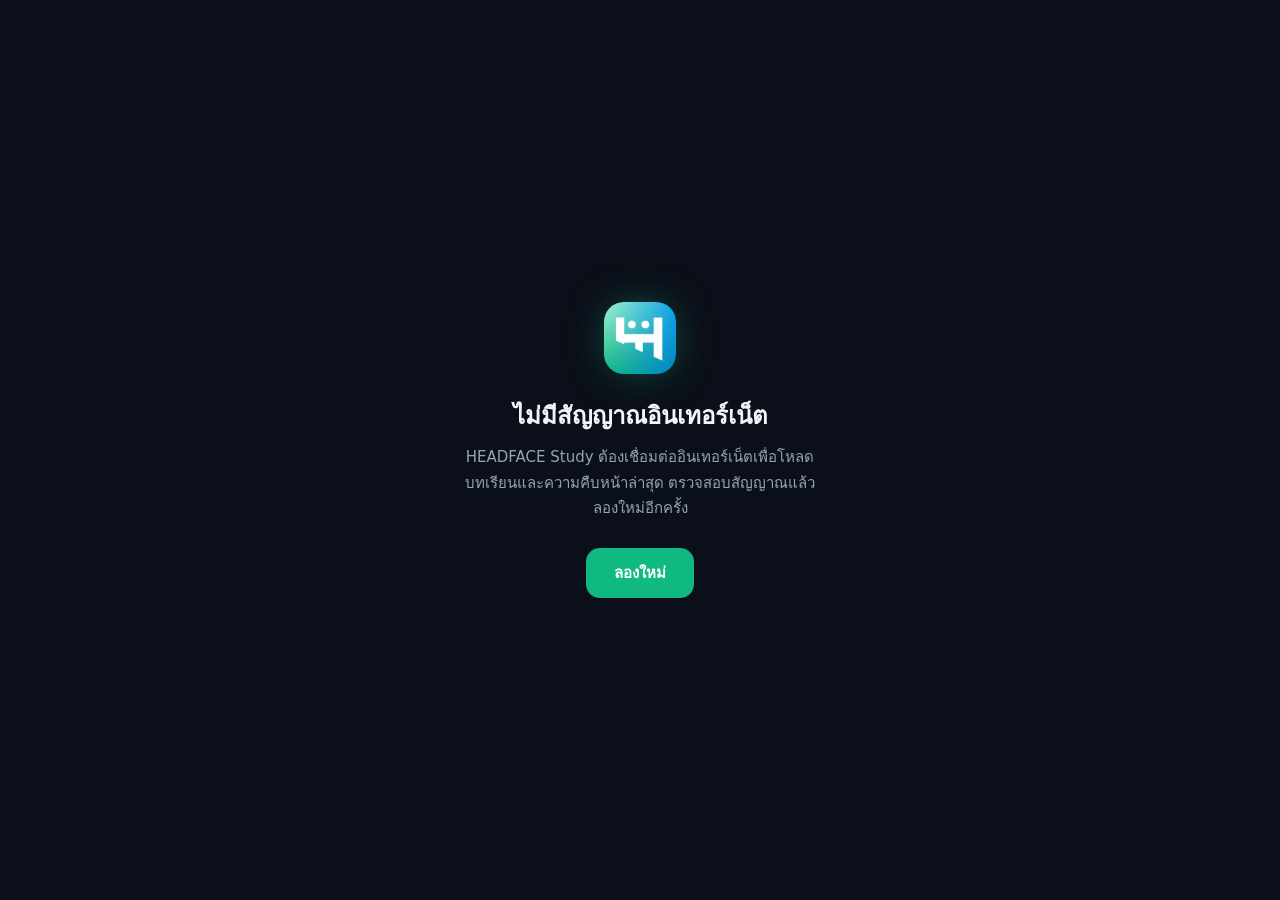
<file: offline.html>
<!DOCTYPE html>
<html lang="th">
<head>
  <meta charset="UTF-8">
  <meta name="viewport" content="width=device-width, initial-scale=1">
  <meta name="robots" content="noindex, nofollow">
  <meta name="theme-color" content="#0B0F19">
  <title>HEADFACE Study — ออฟไลน์</title>
  <style>
    * { box-sizing: border-box; margin: 0; padding: 0; }
    body { min-height: 100vh; min-height: 100dvh; display: flex; align-items: center; justify-content: center; padding: 28px 20px;
      background: #0B0F19; color: #f1f5f9; font-family: system-ui, -apple-system, "Segoe UI", "Noto Sans Thai", sans-serif; text-align: center; }
    main { width: 100%; max-width: 360px; }
    .logo { width: 72px; height: 72px; margin: 0 auto 22px; border-radius: 20px; overflow: hidden; box-shadow: 0 0 40px -8px rgba(16, 185, 129, .55); }
    .logo img { width: 100%; height: 100%; display: block; }
    h1 { font-size: 24px; font-weight: 700; margin-bottom: 10px; }
    p { font-size: 15px; line-height: 1.7; color: #94a3b8; margin-bottom: 26px; }
    button { border: 0; border-radius: 14px; padding: 13px 28px; background: #10B981; color: #fff; font: inherit; font-size: 15px; font-weight: 600; cursor: pointer; }
  </style>
</head>
<body>
  <main>
    <div class="logo"><img src="/assets/icons/icon-192.png" alt="HEADFACE Study" width="72" height="72"></div>
    <h1>ไม่มีสัญญาณอินเทอร์เน็ต</h1>
    <p>HEADFACE Study ต้องเชื่อมต่ออินเทอร์เน็ตเพื่อโหลดบทเรียนและความคืบหน้าล่าสุด ตรวจสอบสัญญาณแล้วลองใหม่อีกครั้ง</p>
    <button type="button" onclick="location.reload()">ลองใหม่</button>
  </main>
</body>
</html>
</file>
